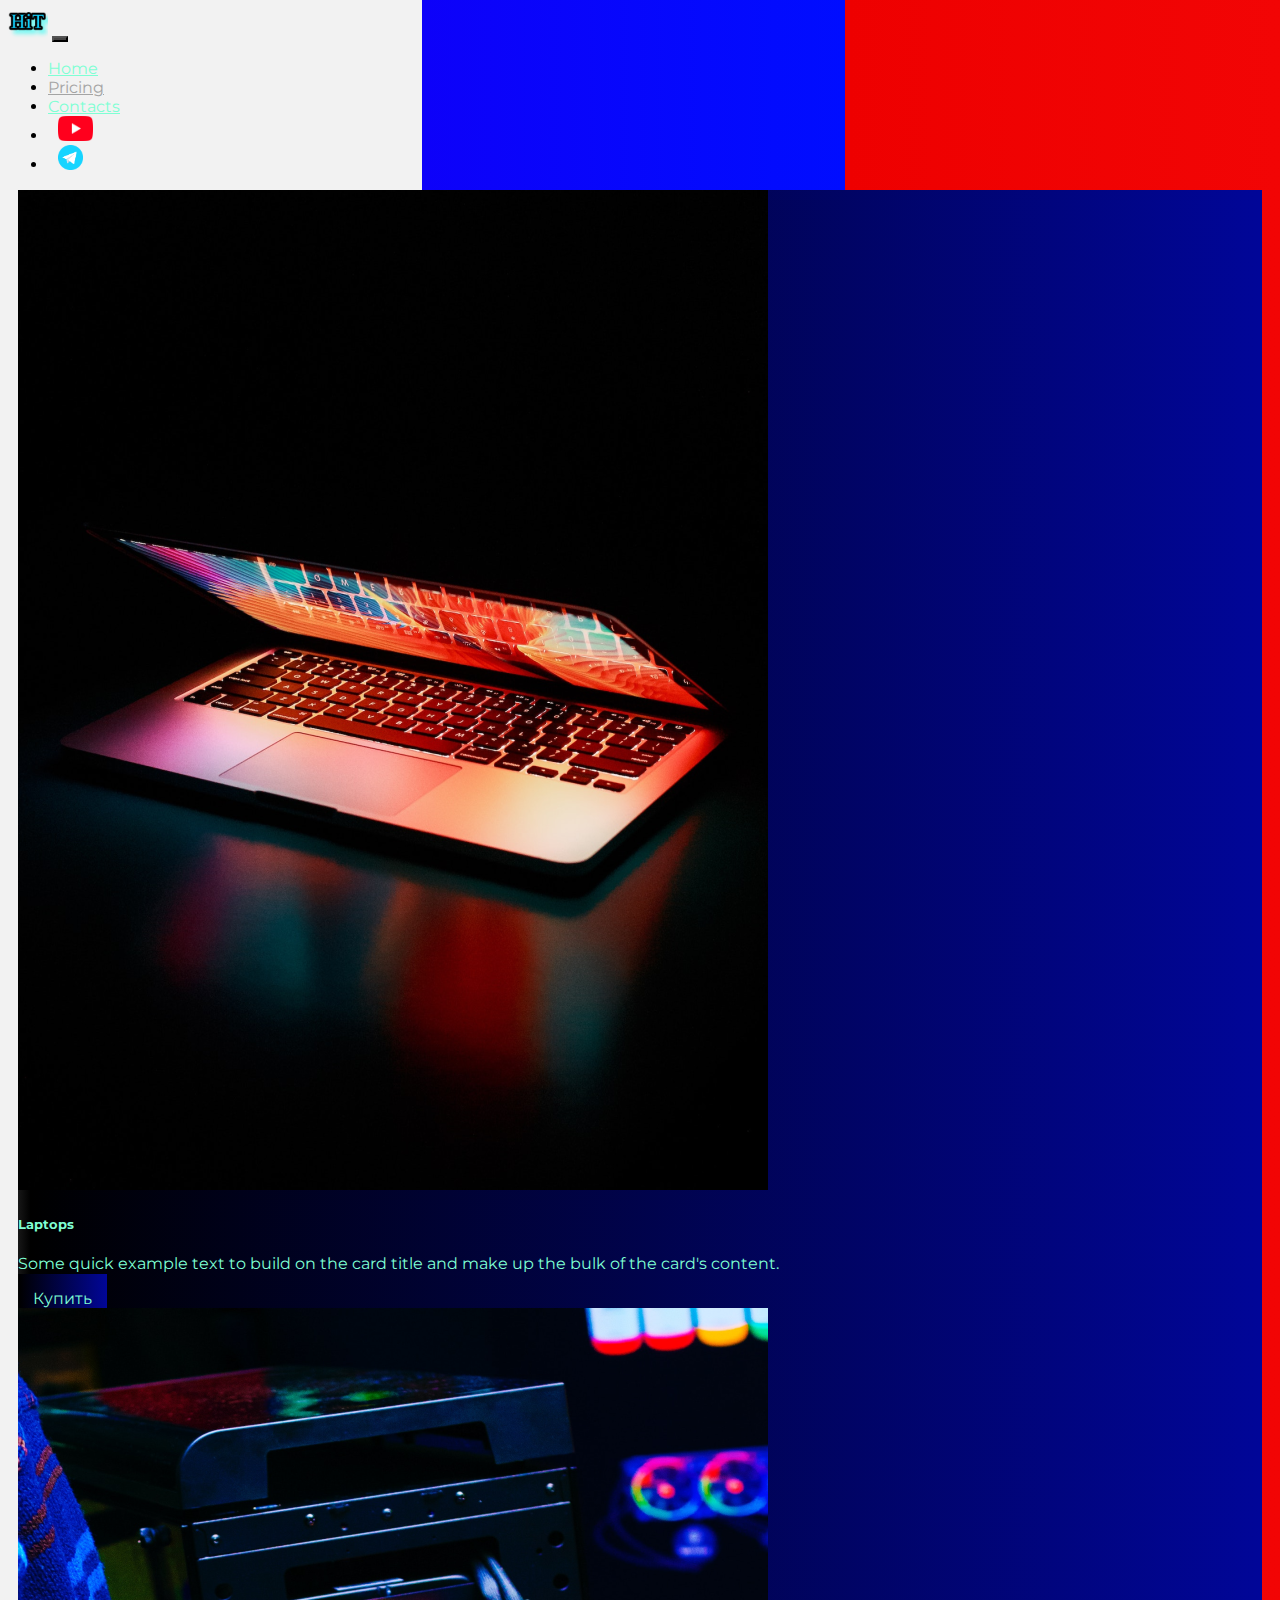
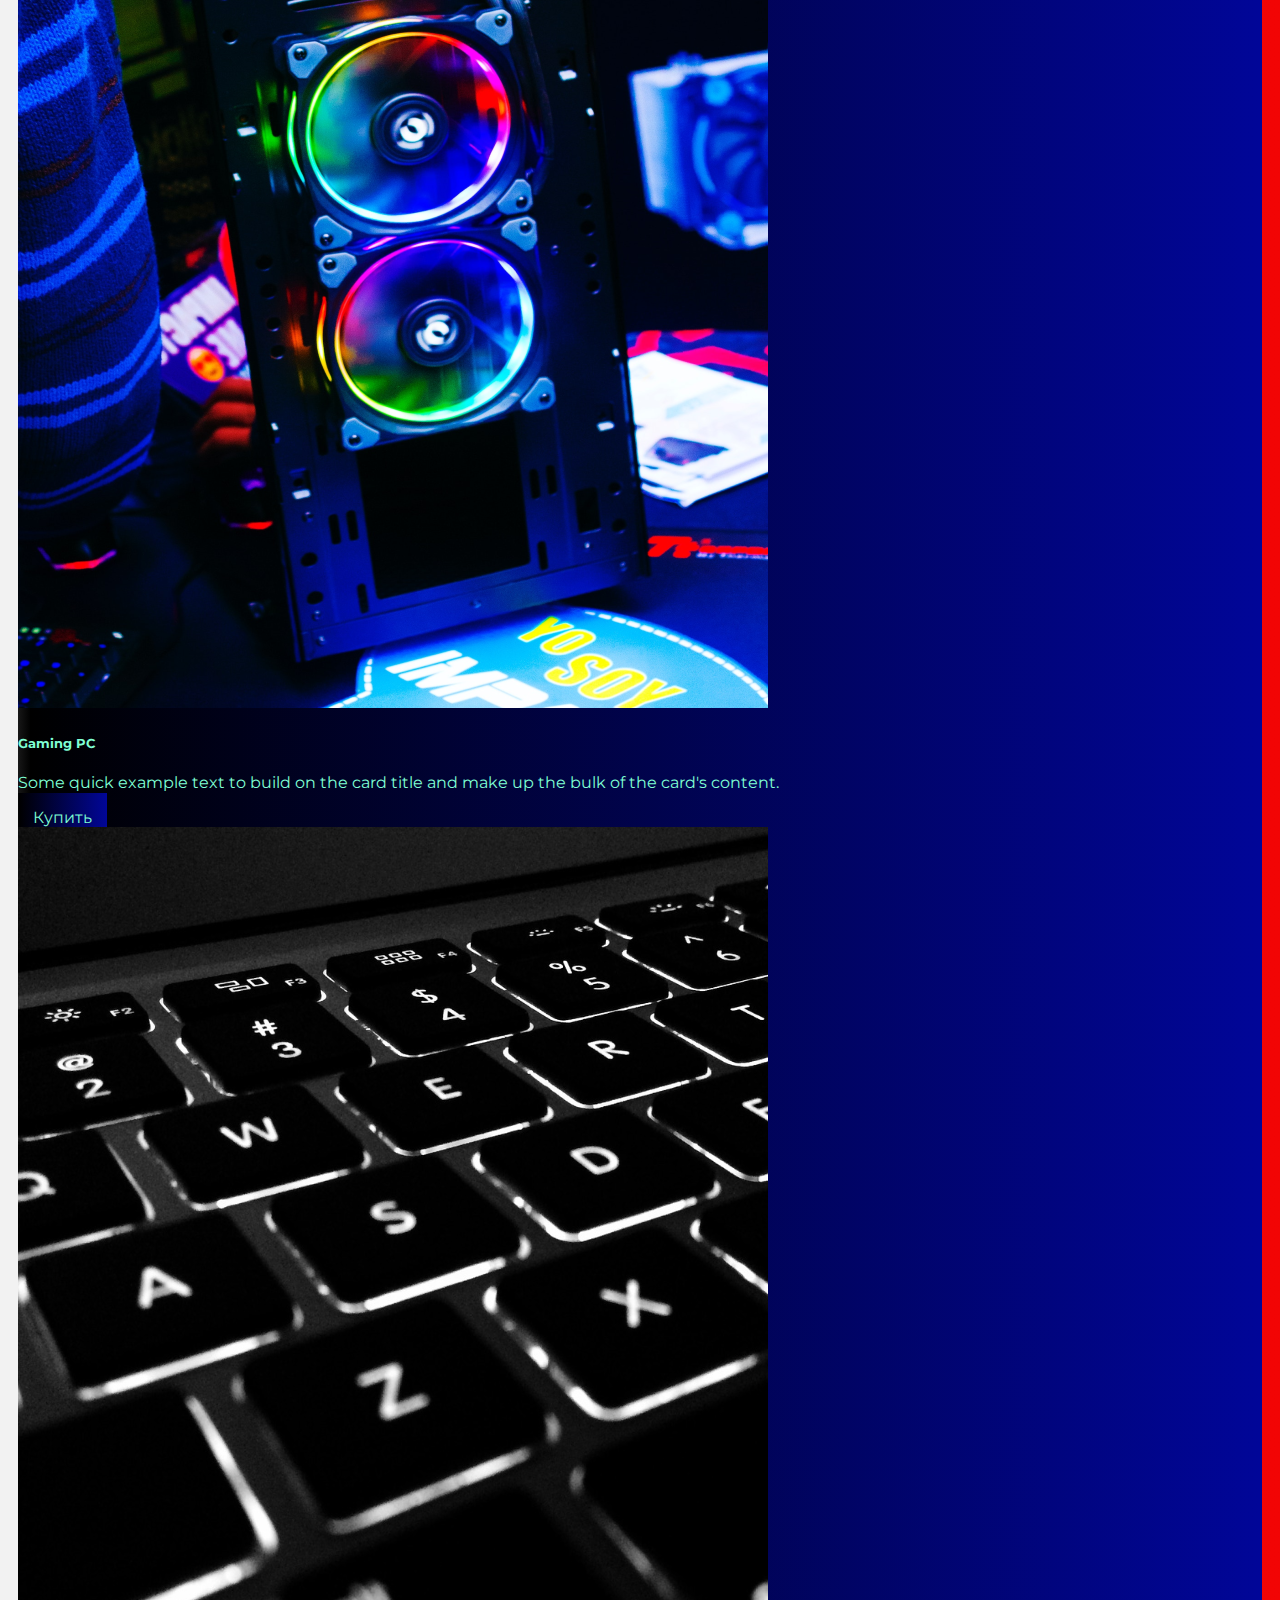
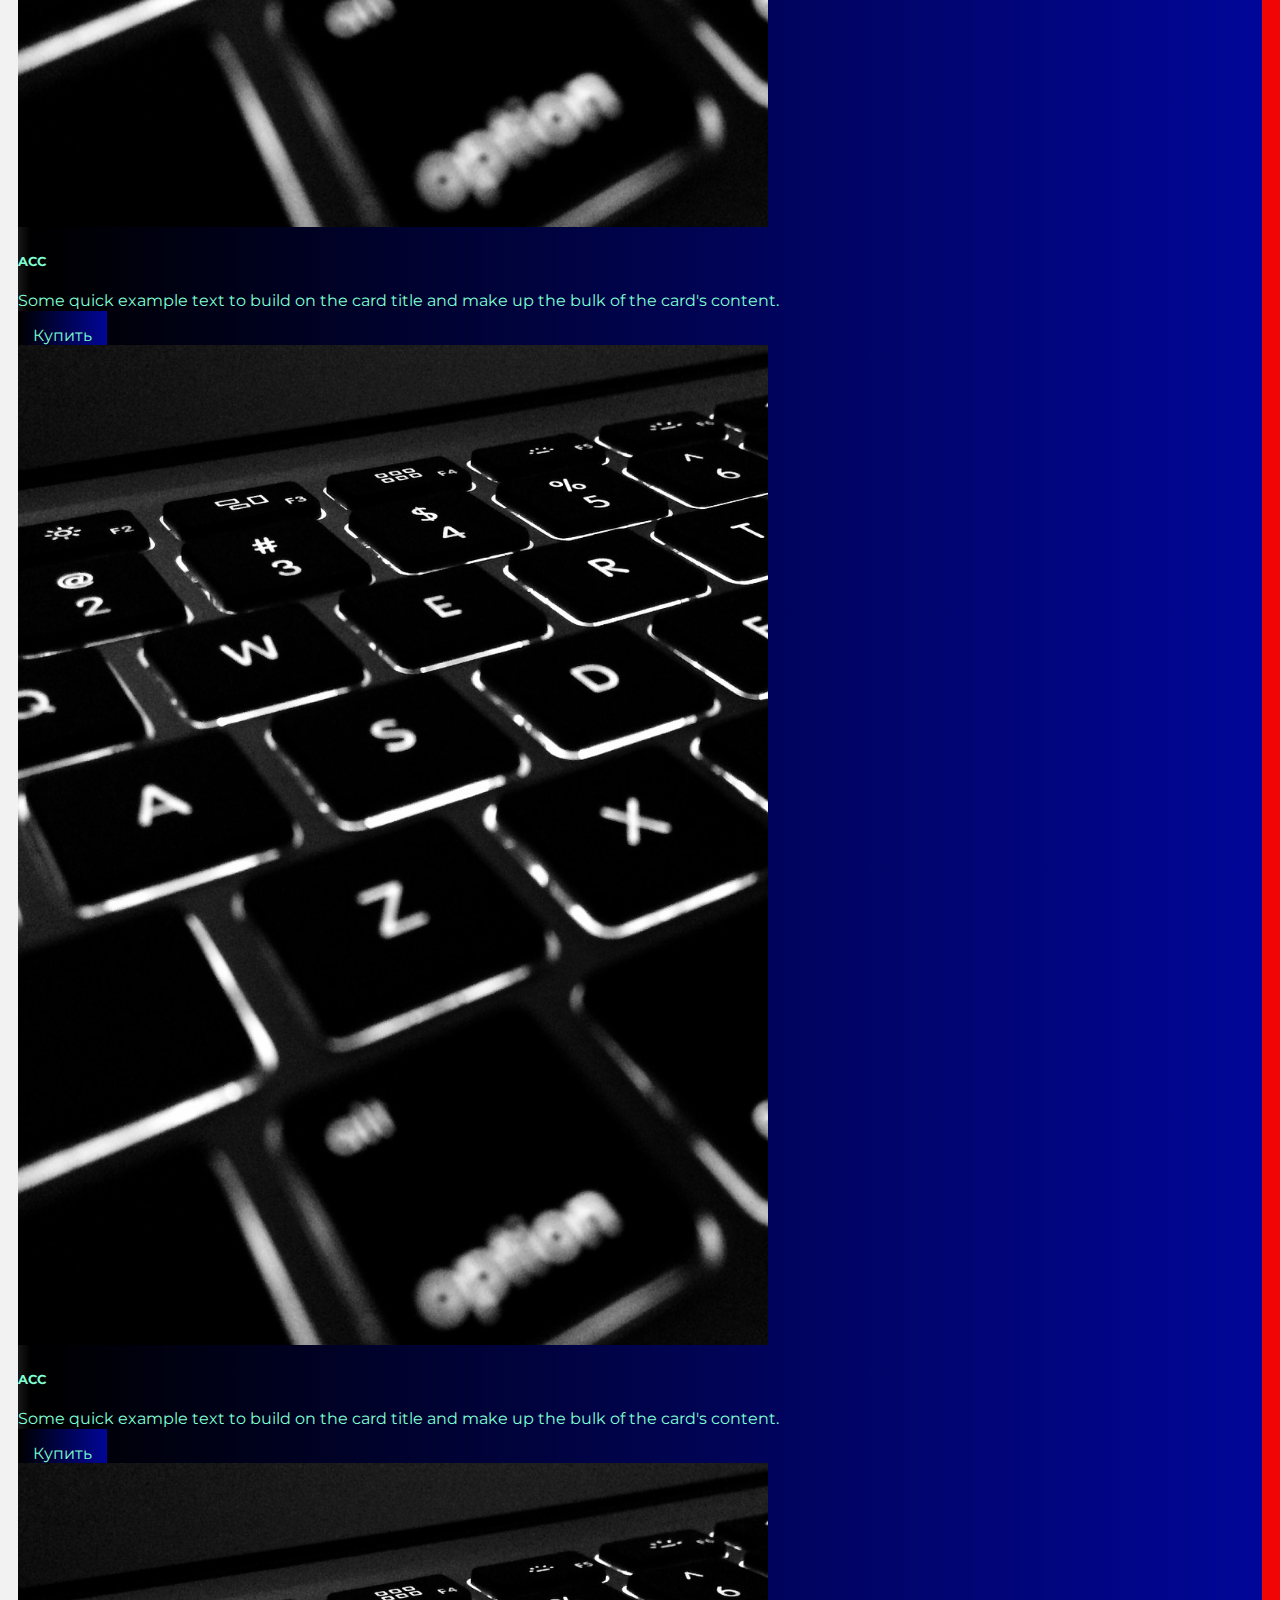
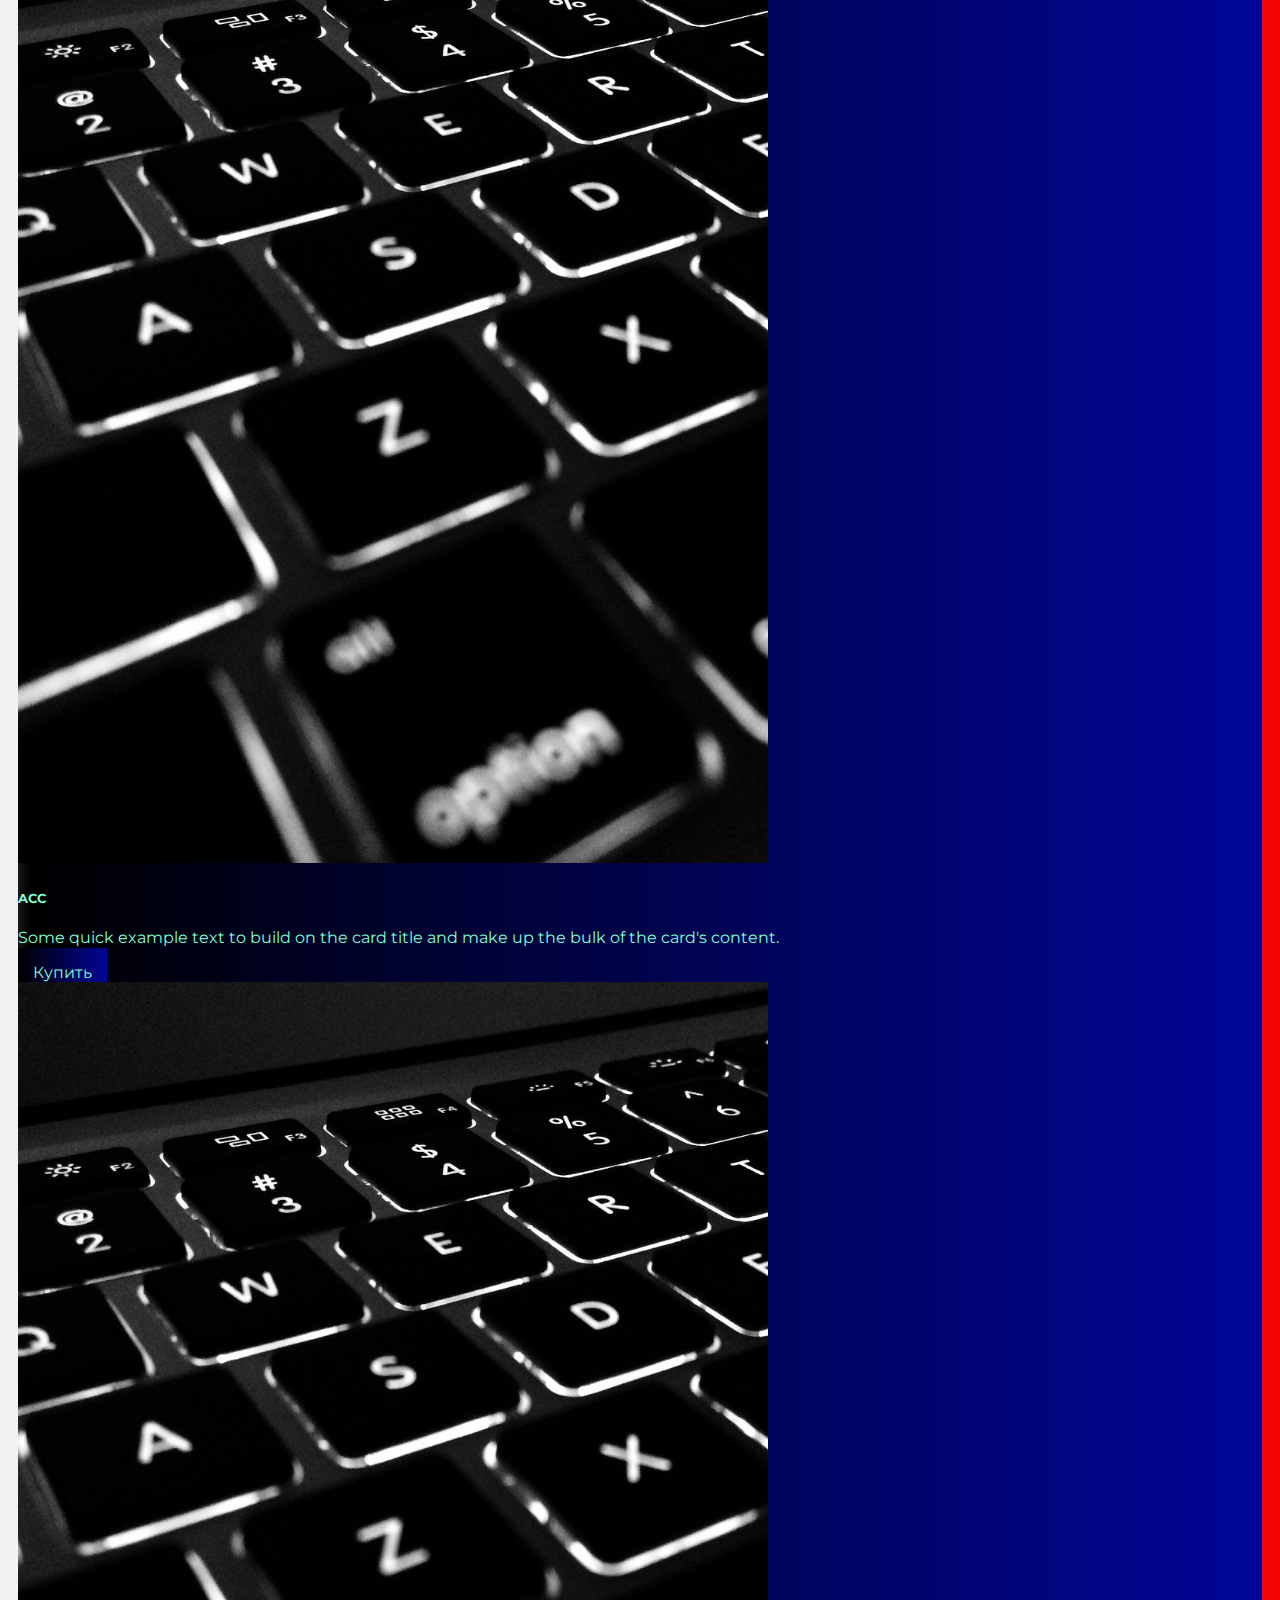
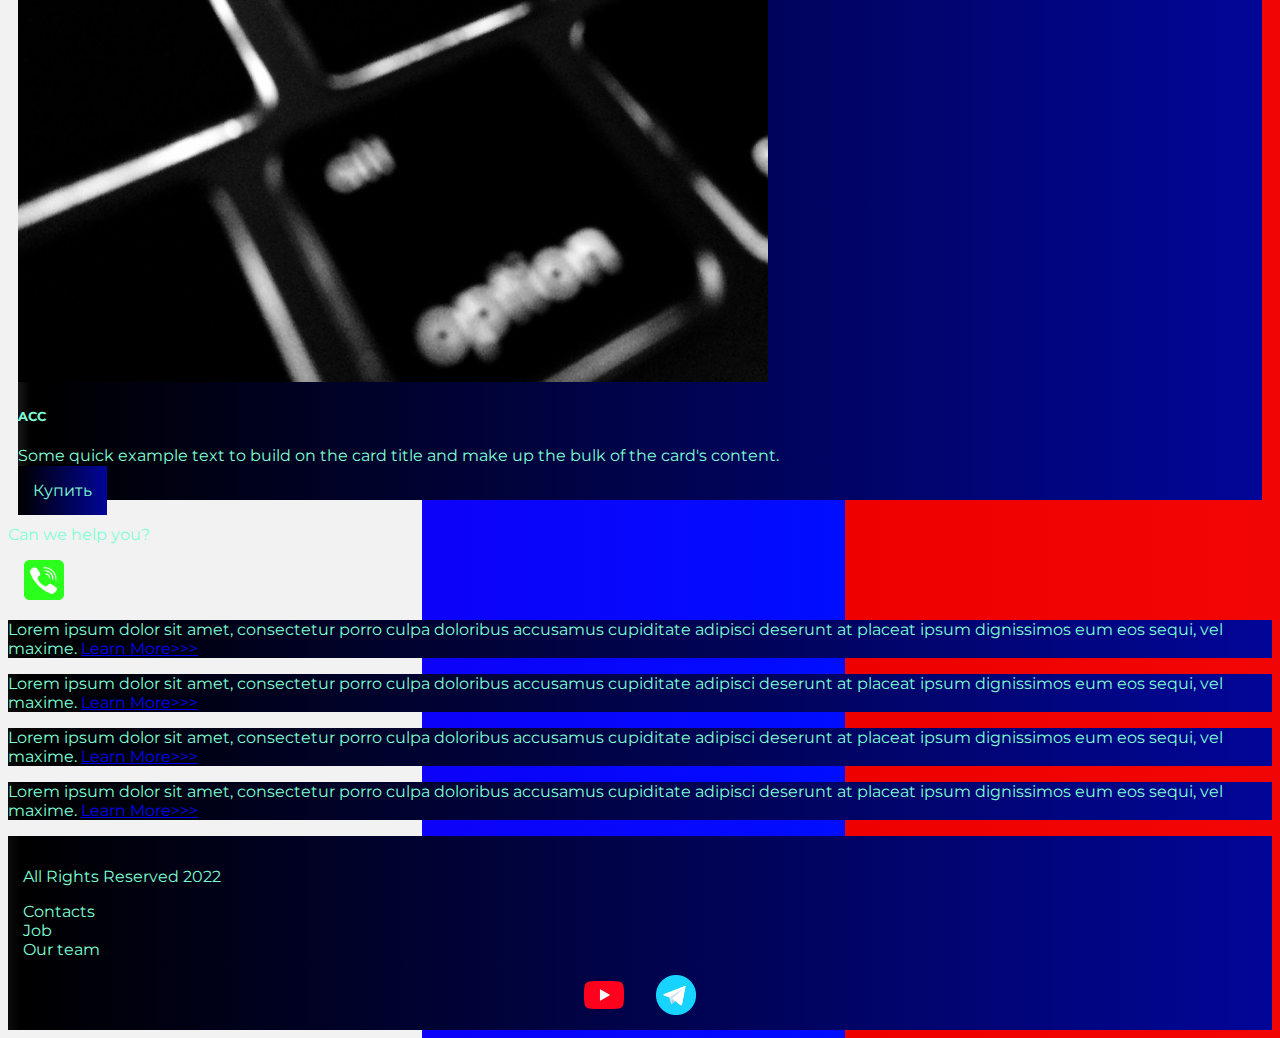
<file: pricing.html>
<!DOCTYPE html>
<html lang="en">

<head>
  <meta charset="UTF-8">
  <meta name="viewport" content="width=device-width, initial-scale=1.0">
  <link href="https://cdn.jsdelivr.net/npm/bootstrap@5.3.2/dist/css/bootstrap.min.css" rel="stylesheet"
    integrity="sha384-T3c6CoIi6uLrA9TneNEoa7RxnatzjcDSCmG1MXxSR1GAsXEV/Dwwykc2MPK8M2HN" crossorigin="anonymous">
  <link rel="stylesheet" href="sours/styles/mycss.css">
  <link rel="apple-touch-icon" sizes="180x180" href="sours/files/favicon_io/apple-touch-icon.png">
  <link rel="icon" type="image/png" sizes="32x32" href="sours/files/favicon_io/favicon-32x32.png">
  <link rel="icon" type="image/png" sizes="16x16" href="sours/files/favicon_io/favicon-16x16.png">
  <link rel="manifest" href="sours/files/favicon_io/site.webmanifest">
  <link rel="manifest" href="sours/files/favicon_io/">

  <title>HiT</title>
</head>

<body>
  <header>
    <nav class="navbar navbar-expand-lg bg-dark">
      <div class="container-fluid">
        <a class="navbar-brand" href="/"><img src="sours/files/logo.png" alt=""></a>
        <button class="navbar-toggler" type="button" data-bs-toggle="collapse" data-bs-target="#navbarNav"
          aria-controls="navbarNav" aria-expanded="false" aria-label="Toggle navigation">
          <span class="navbar-toggler-icon"></span>
        </button>
        <div class="collapse navbar-collapse" id="navbarNav">
          <ul class="navbar-nav">
            <li class="nav-item">
              <a class="nav-link" aria-current="page" href="/">Home</a>
            </li>

            <li class="nav-item">
              <a class="nav-link active" href="pricing.html">Pricing</a>
            </li>
            <li class="nav-item">
              <a class="nav-link" href="pricing.html">Contacts</a>
            </li>
            <li class="nav-item">
              <a class="nav-link" href="pricing.html">
                <img style="width: 35px; margin-inline:10px;" src="sours/files/yt.png" alt="">

              </a>
            </li>
            <li class="nav-item">
              <a class="nav-link" href="pricing.html">
                <img style="width: 25px; margin-inline: 10px;" src="sours/files/tg.png" alt="">


              </a>
            </li>

          </ul>
        </div>
      </div>
    </nav>

  </header>


  <section>
    <div class="conteiner-fluid mt-4">
      <div class="row">
        <div class="col-lg-1">
        </div>
        <div class="col-lg-8 col-md-12">
          <div class="row">
            <div class="col-lg-4 col-md-6 mt-4">
              <div class="card">
                <a href="#"><img src="sours/images/laptop.png" class="card-img-top" alt="Laptop"></a>
                <div class="card-body">
                  <h5 class="card-title"><a href="#">Laptops</a></h5>
                  <p class="card-text"><a href="#">
                      Some quick example text to build on the card title and make up the bulk of the
                      card's content.
                    </a></p>
                  <a href="#" class="btn btn-primary">Купить</a>
                </div>
              </div>
            </div>
            <div class="col-lg-4 col-md-6 mt-4">
              <div class="card">
                <img src="sours/images/gaming pc.png" class="card-img-top" alt="Gaming PC">
                <div class="card-body">
                  <h5 class="card-title">Gaming PC</h5>
                  <p class="card-text">Some quick example text to build on the card title and make up the bulk of the
                    card's content.</p>
                  <a href="#" class="btn btn-primary">Купить</a>
                </div>
              </div>
            </div>
            <div class="col-lg-4 col-md-6 mt-4">
              <div class="card">
                <img src="sours/images/acc.png" class="card-img-top" alt="acc">
                <div class="card-body">
                  <h5 class="card-title">ACC</h5>
                  <p class="card-text">Some quick example text to build on the card title and make up the bulk of the
                    card's content.</p>
                  <a href="#" class="btn btn-primary">Купить</a>
                </div>
              </div>
            </div>
            <div class="col-lg-4 col-md-6 mt-4">
              <div class="card">
                <img src="sours/images/acc.png" class="card-img-top" alt="acc">
                <div class="card-body">
                  <h5 class="card-title">ACC</h5>
                  <p class="card-text">Some quick example text to build on the card title and make up the bulk of the
                    card's content.</p>
                  <a href="#" class="btn btn-primary">Купить</a>
                </div>
              </div>
            </div>
            <div class="col-lg-4 col-md-6 mt-4">
              <div class="card">
                <img src="sours/images/acc.png" class="card-img-top" alt="acc">
                <div class="card-body">
                  <h5 class="card-title">ACC</h5>
                  <p class="card-text">Some quick example text to build on the card title and make up the bulk of the
                    card's content.</p>
                  <a href="#" class="btn btn-primary">Купить</a>
                </div>
              </div>
            </div>
            <div class="col-lg-4 col-md-6 mt-4">
              <div class="card">
                <img src="sours/images/acc.png" class="card-img-top" alt="acc">
                <div class="card-body">
                  <h5 class="card-title">ACC</h5>
                  <p class="card-text">Some quick example text to build on the card title and make up the bulk of the
                    card's content.</p>
                  <a href="#" class="btn btn-primary">Купить</a>
                </div>
              </div>
            </div>



          </div>
          <div class="infaaa">


            <div class="col-lg-12 col-md-12 text-center">

              <p>Can we help you?</p>

            </div>
            <div class="col-lg-12 col-md-12 text-center">
              <img class="call-anim" style="width: 40px; margin-inline: 1em;" src="sours/files/phone.png" alt="">



            </div>
          </div>


        </div>
        <div class="col-lg-3 col-md-12">
          <div class="row px-2 ">
            <div class="col-lg-12 sidebar my-4">
              <p>Lorem ipsum dolor sit amet, consectetur porro culpa doloribus accusamus cupiditate adipisci deserunt at
                placeat ipsum dignissimos eum eos sequi, vel maxime. <a href="#">Learn More>>></a></p>
            </div>
            <div class="col-lg-12 sidebar my-4">
              <p>Lorem ipsum dolor sit amet, consectetur porro culpa doloribus accusamus cupiditate adipisci deserunt at
                placeat ipsum dignissimos eum eos sequi, vel maxime. <a href="#">Learn More>>></a></p>
            </div>
            <div class="col-lg-12 sidebar my-4">
              <p>Lorem ipsum dolor sit amet, consectetur porro culpa doloribus accusamus cupiditate adipisci deserunt at
                placeat ipsum dignissimos eum eos sequi, vel maxime. <a href="#">Learn More>>></a></p>
            </div>
            <div class="col-lg-12 sidebar my-4">
              <p>Lorem ipsum dolor sit amet, consectetur porro culpa doloribus accusamus cupiditate adipisci deserunt at
                placeat ipsum dignissimos eum eos sequi, vel maxime. <a href="#">Learn More>>></a></p>
            </div>

          </div>

        </div>
        <!-- <div class="col-lg-3 col-md-12">
  
          </div>
          <div class="col-lg-3 col-md-12">
  
          </div>
          <div class="col-lg-3 col-md-12">
  
          </div> -->



      </div>


    </div>

  </section>


  <footer class="mt-4">
    <div class="conteiner-fluid">
      <div class="row">
        <div class="col-lg-4 col-md-12 footer-text text-center">
          <p>All Rights Reserved 2022</p>

        </div>
        <div class="col-lg-4 col-md-12 footer-text text-center">
          <p>Contacts <br> Job <br> Our team</p>

        </div>
        <div class="col-lg-4 col-md-12 media-links">
          <img style="width: 40px; margin-inline: 1em;" src="sours/files/yt.png" alt="">
          <img style="width: 40px; margin-inline: 1em;" src="sours/files/tg.png" alt="">


        </div>

      </div>
    </div>

  </footer>


  <script src="https://cdn.jsdelivr.net/npm/bootstrap@5.3.2/dist/js/bootstrap.bundle.min.js"
    integrity="sha384-C6RzsynM9kWDrMNeT87bh95OGNyZPhcTNXj1NW7RuBCsyN/o0jlpcV8Qyq46cDfL"
    crossorigin="anonymous"></script>
</body>

</html>
</file>
<file: sours/styles/mycss.css>
@import url('https://fonts.googleapis.com/css?family=Montserrat&display=swap');
html,body{
    overflow-x: hidden;
    }
body{
    /* background: linear-gradient(90deg, #0108cb 0%, #000000 99%, #ffffff 110%); */
    background: linear-gradient(90deg, #f2f2f2 0%,#f2f2f2 33%,  #0d01f9 33%, #000dff 66%, #ee0000 66%, #f20505 100%);
    font-family: Montserrat, serif;
    
}
p {
    color: aquamarine;
}
.nav-link {
    color: aquamarine;
}
.navbar-nav .nav-link.active {
    color: rgb(164, 164, 164);
}
.navbar-brand img{
    width: 40px;

}
.navbar-toggler {
    background-color: rgb(69, 68, 68);
}
.sidebar {
    color: aquamarine;
    background: linear-gradient(270deg, #010698 0%, #000000 99%, #ffffff 120%);
}
.card {
    background: linear-gradient(270deg, #010698 0%, #000000 99%, #ffffff 110%);
    color: aquamarine;

}
.card a{
    text-decoration: none;
    color: aquamarine;

}
.card{
    margin-left: 10px;
    margin-right: 10px;
}
.slide-text,
.footer-text{
    color: aquamarine;
    margin: auto auto;
}
footer,
.btn-primary
 {
    background: linear-gradient(270deg, #010698 0%, #000000 99%, #ffffff 120%);
    padding: 15px;

    

}
.media-links{
    display: flex;
    justify-content: center;
    align-items: center;
}
.call-anim{
    animation: myAnim 2s ease 0s infinite normal forwards;
}
.infaaa{
    margin-top: 25px;
}
@keyframes myAnim {
	0%,
	100% {
		transform: translateX(0%);
		transform-origin: 50% 50%;
	}

	15% {
		transform: translateX(-30px) rotate(-6deg);
	}

	30% {
		transform: translateX(15px) rotate(6deg);
	}

	45% {
		transform: translateX(-15px) rotate(-3.6deg);
	}

	60% {
		transform: translateX(9px) rotate(2.4deg);
	}

	75% {
		transform: translateX(-6px) rotate(-1.2deg);
	}
}
@media (max-width: 755px) {
    .carousel-indicators{
        display: none;
    }
}
</file>
